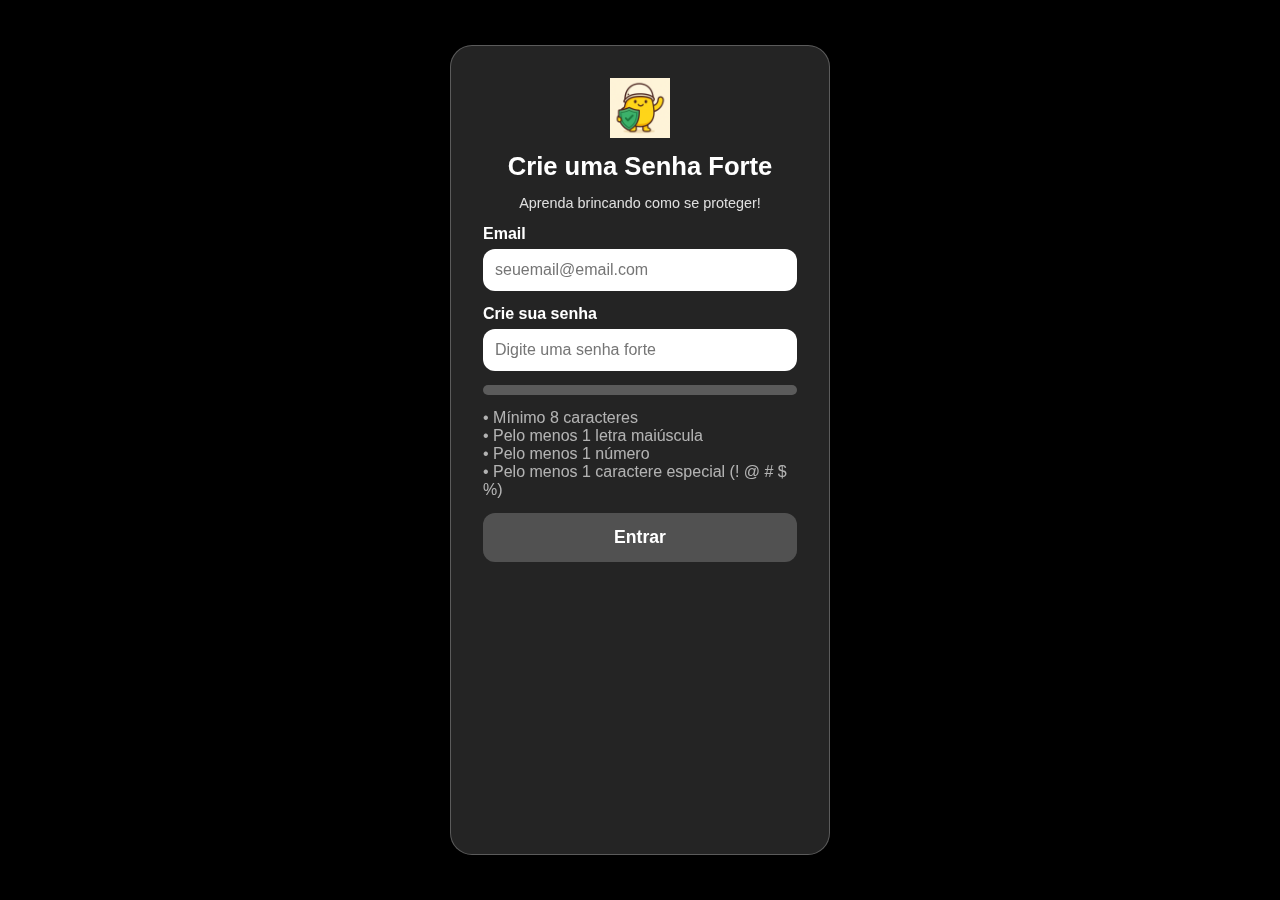
<file: login/index.html>
<!doctype html>
<html lang="pt-BR">
<head>
<meta charset="utf-8">
<meta name="viewport" content="width=device-width, initial-scale=1">
<title>Login Educativo — SafeKids</title>

<link rel="stylesheet" href="styles.css">
<link rel="shortcut icon" href="../assets/icond.jpg" type="image/x-icon">
</head>

<body>

<div class="background"></div>

<main class="login-container">

  <div class="glass-card">

    <img src="../assets/mascote-seguro.png" class="illus" alt="Mascote Seguro">

    <h1>Crie uma Senha Forte</h1>
    <p class="subtitle">Aprenda brincando como se proteger!</p>

    <div class="form-control">
      <label>Email</label>
      <input type="email" placeholder="seuemail@email.com">
    </div>

    <div class="form-control">
      <label>Crie sua senha</label>
      <input type="password" id="senha" placeholder="Digite uma senha forte">
    </div>

    <div id="barra-container">
      <div id="barra"></div>
    </div>

    <ul class="tips">
      <li id="tamanho">• Mínimo 8 caracteres</li>
      <li id="maiuscula">• Pelo menos 1 letra maiúscula</li>
      <li id="numero">• Pelo menos 1 número</li>
      <li id="especial">• Pelo menos 1 caractere especial (! @ # $ %)</li>
    </ul>

    <button id="btnEntrar" disabled>Entrar</button>
    <p id="msg"></p>

  </div>

</main>

<script src="script.js"></script>
</body>
</html>
</file>
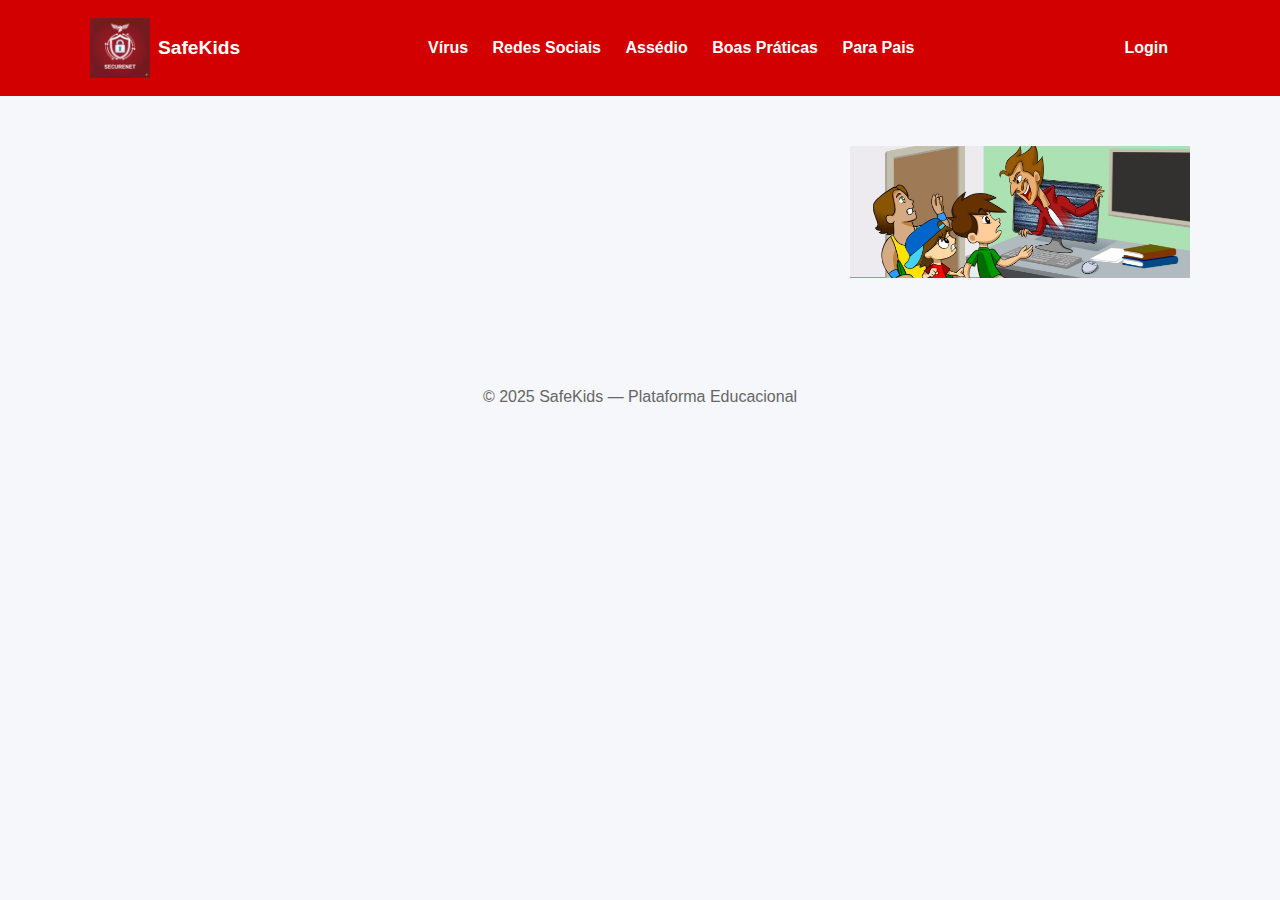
<file: safe-kids/index.html>
<!DOCTYPE html>
<html lang="pt-BR">
<head>
  <meta charset="UTF-8">
  <meta name="viewport" content="width=device-width, initial-scale=1.0">
  <title>SafeKids — Segurança Digital para Crianças</title>
  <link rel="stylesheet" href="css/global.css">
  <script defer src="js/main.js"></script>
  <link rel="shortcut icon" href="./assets/icon.png" type="image/x-icon">
</head>

<body>

<header class="header">
  <div class="container header-content">
    <a href="index.html" class="logo">
      <img class="logo" src="./assets/icond.jpg" alt="Logo SafeKids">
      <span>SafeKids</span>
    </a>

    <nav class="nav">
      <a href="virus.html">Vírus</a>
      <a href="redes.html">Redes Sociais</a>
      <a href="assedio.html">Assédio</a>
      <a href="boas-praticas.html">Boas Práticas</a>
      <a href="pais.html">Para Pais</a>
    </nav>

    <a class="btn-login" href="login/index.html">Login</a>
  </div>
</header>

<section class="hero container">
  <div class="hero-text">
    <h1 class="animate-up">Aprenda Segurança Digital de forma divertida</h1>
    <p class="animate-delay">Conteúdos, atividades e dicas que ajudam crianças e pais a navegar com segurança.</p>

    <div class="hero-actions">
      <a href="virus.html" class="btn primary animate-up">Começar</a>
      <a href="pais.html" class="btn ghost animate-up">Para Pais</a>
    </div>
  </div>

  <div class="hero-img animate-float">
    <img src="./assets/seg-kid.jpeg" alt="Ilustração de criança segura na internet">
  </div>
</section>

<footer class="footer">
  <p>© 2025 SafeKids — Plataforma Educacional</p>
</footer>

</body>
</html>
</file>
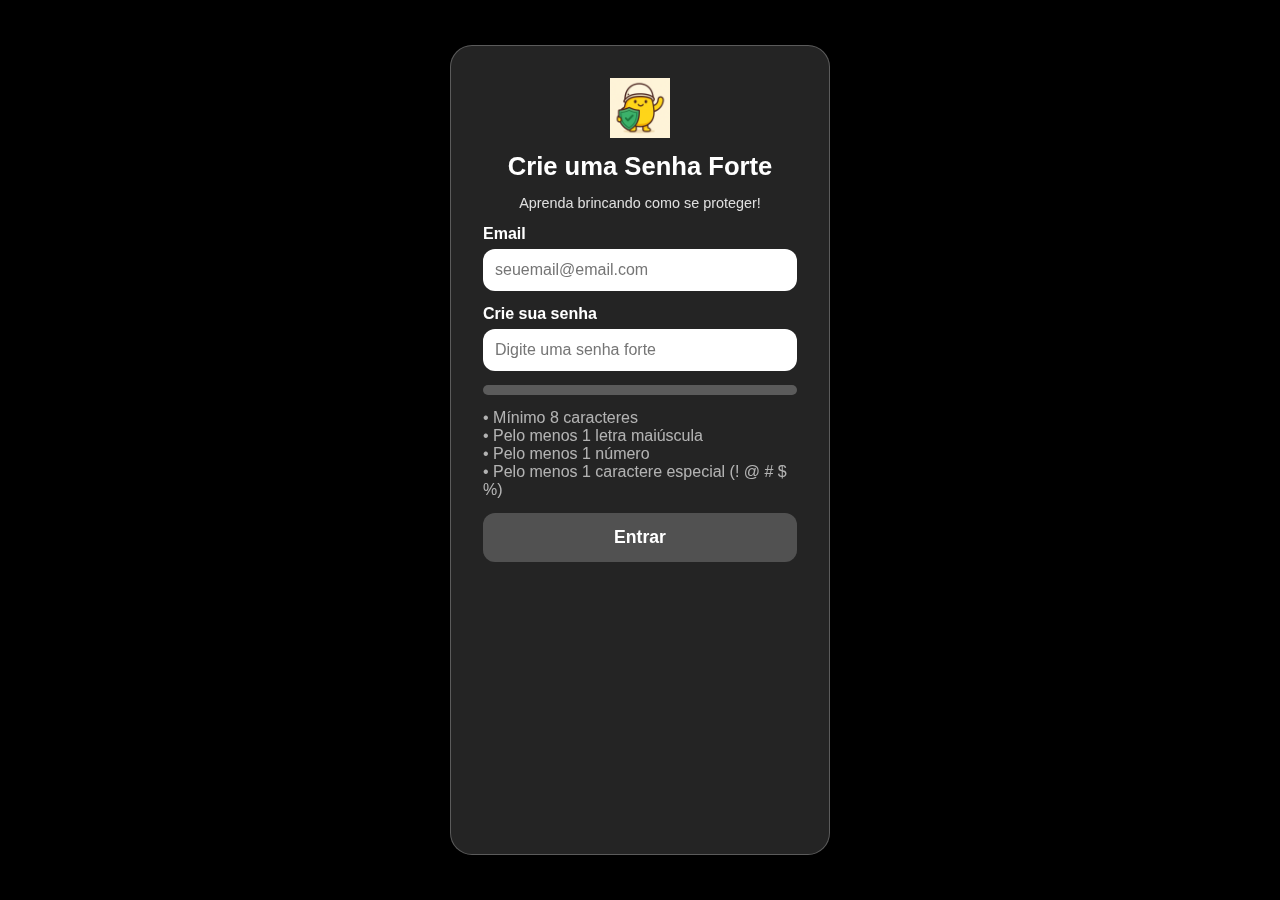
<file: safe-kids/login/index.html>
<!doctype html>
<html lang="pt-BR">
<head>
<meta charset="utf-8">
<meta name="viewport" content="width=device-width, initial-scale=1">
<title>Login Educativo — SafeKids</title>

<link rel="stylesheet" href="styles.css">
<link rel="shortcut icon" href="../assets/icond.jpg" type="image/x-icon">
</head>

<body>

<div class="background"></div>

<main class="login-container">

  <div class="glass-card">

    <img src="../assets/mascote-seguro.png" class="illus" alt="Mascote Seguro">

    <h1>Crie uma Senha Forte</h1>
    <p class="subtitle">Aprenda brincando como se proteger!</p>

    <div class="form-control">
      <label>Email</label>
      <input type="email" placeholder="seuemail@email.com">
    </div>

    <div class="form-control">
      <label>Crie sua senha</label>
      <input type="password" id="senha" placeholder="Digite uma senha forte">
    </div>

    <div id="barra-container">
      <div id="barra"></div>
    </div>

    <ul class="tips">
      <li id="tamanho">• Mínimo 8 caracteres</li>
      <li id="maiuscula">• Pelo menos 1 letra maiúscula</li>
      <li id="numero">• Pelo menos 1 número</li>
      <li id="especial">• Pelo menos 1 caractere especial (! @ # $ %)</li>
    </ul>

    <button id="btnEntrar" disabled>Entrar</button>
    <p id="msg"></p>

  </div>

</main>

<script src="script.js"></script>
</body>
</html>
</file>
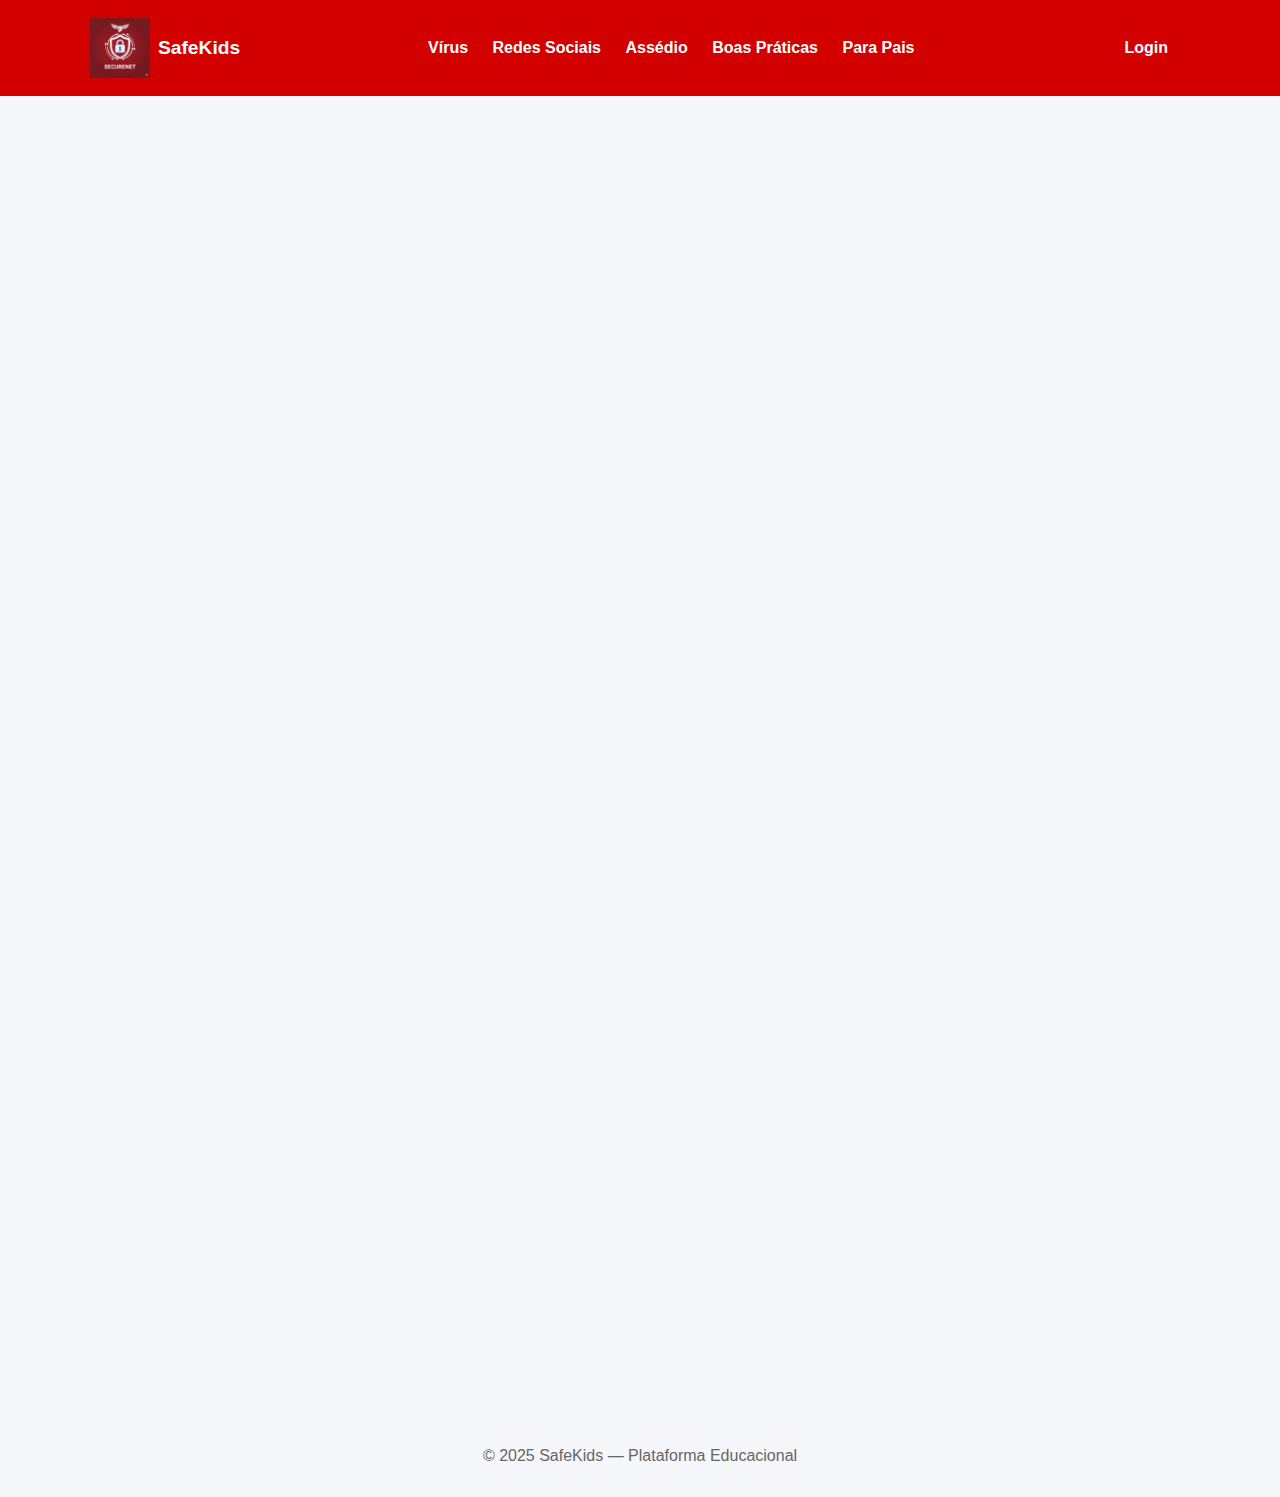
<file: assedio.html>
<!DOCTYPE html>
<html lang="pt-BR">
<head>
  <meta charset="UTF-8" />
  <meta name="viewport" content="width=device-width, initial-scale=1.0" />
  <title>Assédio Online — SafeKids</title>
  <link rel="stylesheet" href="css/global.css" />
  <script defer src="js/main.js"></script>
</head>

<body>

<header class="header">
  <div class="container header-content">

    <a href="index.html" class="logo">
      <img class="logo" src="./assets/icond.jpg" alt="Logo SafeKids">
      <span>SafeKids</span>
    </a>

    <nav class="nav">
      <a href="virus.html">Vírus</a>
      <a href="redes.html">Redes Sociais</a>
      <a class="active" href="assedio.html">Assédio</a>
      <a href="boas-praticas.html">Boas Práticas</a>
      <a href="pais.html">Para Pais</a>
    </nav>

    <a class="btn-login" href="login/index.html">Login</a>
  </div>
</header>

<section class="container page">

  <h1 class="page-title animate-up">Assédio Online</h1>
  <p class="page-subtitle animate-delay">
    Saiba como identificar, evitar e denunciar casos de assédio digital.
  </p>

  <div class="card animate-up">
    <h2>O que é assédio online?</h2>
    <p>
      Assédio online acontece quando alguém usa a internet para ofender,
      ameaçar, manipular ou perseguir outra pessoa.
    </p>
  </div>

  <div class="card animate-up">
    <h2>Sinais de alerta</h2>
    <img class="img-assedio" src="./assets/assedio.png" alt="img-assedio">
    <ul>
      <li>Mensagens ofensivas repetidas.</li>
      <li>Alguém exigindo fotos privadas.</li>
      <li>Ameaças, chantagens ou intimidações.</li>
      <li>Perfis falsos entrando em contato.</li>
    </ul>
  </div>

  <div class="card animate-up">
    <h2>O que fazer?</h2>
    <img class="img-assedio" src="./assets/assedio-2.png" alt="img-assedio">
    <ul>
      <li>Pare de responder imediatamente.</li>
      <li>Bloqueie o agressor.</li>
      <li>Tire prints como prova.</li>
      <li>Conte para um adulto de confiança.</li>
      <li>Denuncie no próprio aplicativo.</li>
    </ul>
  </div>

  <div class="alert animate-delay">
    ⚠ <strong>Nunca marque encontros com desconhecidos</strong> pela internet.
  </div>

  <a href="boas-praticas.html" class="btn primary next-page animate-up">
    Próximo: Boas Práticas
  </a>

</section>

<footer class="footer">
  <p>© 2025 SafeKids — Plataforma Educacional</p>
</footer>

</body>
</html>
</file>
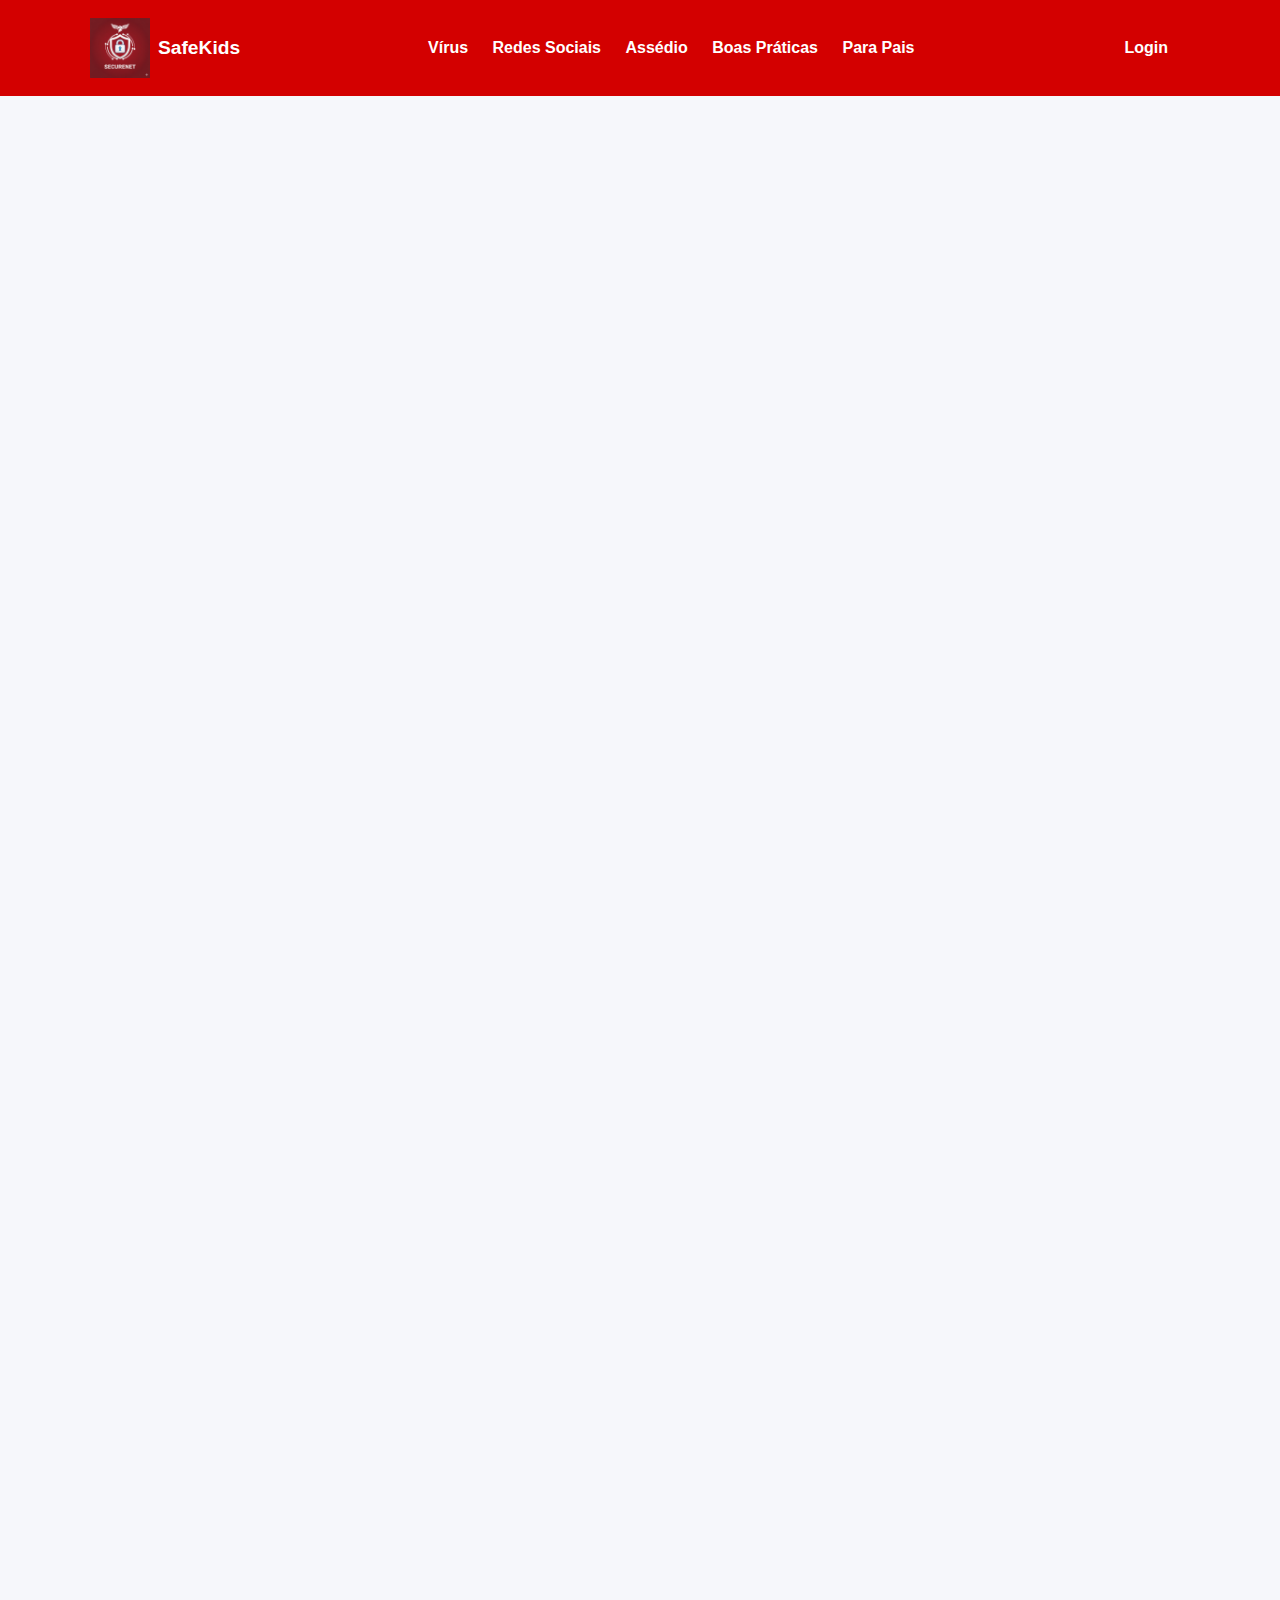
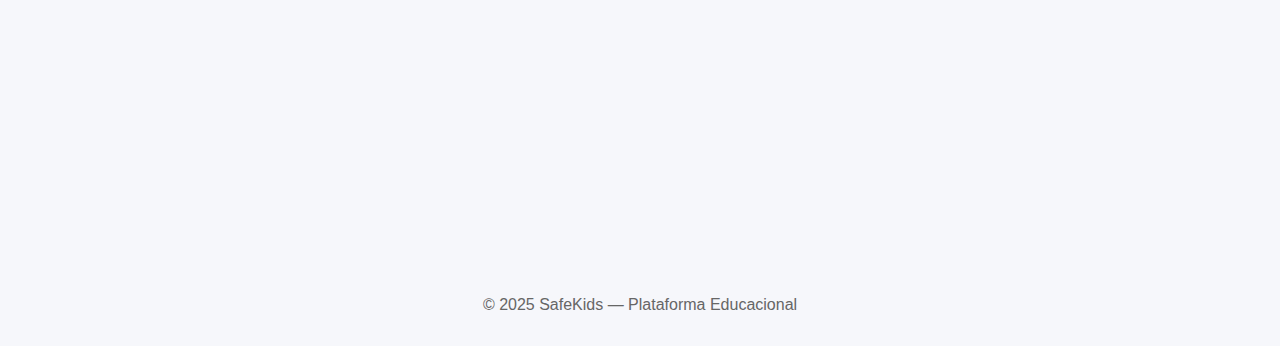
<file: boas-praticas.html>
<!DOCTYPE html>
<html lang="pt-BR">

<head>
  <meta charset="UTF-8" />
  <meta name="viewport" content="width=device-width, initial-scale=1.0" />
  <title>Boas Práticas — SafeKids</title>
  <link rel="stylesheet" href="css/global.css" />
  <script defer src="js/main.js"></script>
</head>

<body>

  <header class="header">
    <div class="container header-content">

      <a href="index.html" class="logo">
        <img class="logo" src="./assets/icond.jpg" alt="Logo SafeKids">
        <span>SafeKids</span>
      </a>

      <nav class="nav">
        <a href="virus.html">Vírus</a>
        <a href="redes.html">Redes Sociais</a>
        <a href="assedio.html">Assédio</a>
        <a class="active" href="boas-praticas.html">Boas Práticas</a>
        <a href="pais.html">Para Pais</a>
      </nav>

      <a class="btn-login" href="login/index.html">Login</a>
    </div>
  </header>

  <section class="container page">

    <h1 class="page-title animate-up">Boas Práticas no Mundo Digital</h1>
    <p class="page-subtitle animate-delay">
      Hábitos simples que deixam a navegação mais segura e saudável.
    </p>

    <div class="card animate-up">
      <h2>Use senhas fortes</h2>
      <img class="img-boas-p" src="./assets/senha.jpg" alt="senha forte">
      <p>
        Crie senhas com letras maiúsculas, minúsculas, números e símbolos.
        Evite aniversários, nomes ou palavras simples.
      </p>
    </div>

    <div class="card animate-up">
      <h2>Tempo de tela equilibrado</h2>
      <img class="img-boas-p" src="./assets/tempo-tela.jpg" alt="imagem tempo de tela">
      <ul>
        <li>Não passe tempo demais jogando ou no celular.</li>
        <li>Faça pausas a cada 40 minutos.</li>
        <li>Evite usar dispositivos antes de dormir.</li>
      </ul>
    </div>

    <div class="card animate-up">
      <h2>Mantenha o respeito</h2>
      <img class="img-boas-p" src="./assets/respeito.jpg" alt="respeito imagem">
      <p>
        Trate as pessoas online da mesma forma que trataria pessoalmente.
        Não espalhe mentiras ou boatos.
      </p>
    </div>

    <div class="card animate-up">
      <h2>Instale apenas apps confiáveis</h2>
      <img class="img-boas-p" src="./assets/apps.jpg" alt="imagem apps">
      <p>
        Baixe aplicativos apenas das lojas oficiais e com a ajuda de um adulto.
      </p>
    </div>

    <div class="alert animate-delay">
      💡 <strong>Dica:</strong> Ative sempre a verificação em duas etapas para garantir mais segurança.
    </div>

    <a href="./login/index.html" class="btn primary next-page animate-up">
      Próximo: Login Teste
    </a>


  </section>

  <footer class="footer">
    <p>© 2025 SafeKids — Plataforma Educacional</p>
  </footer>

</body>

</html>
</file>
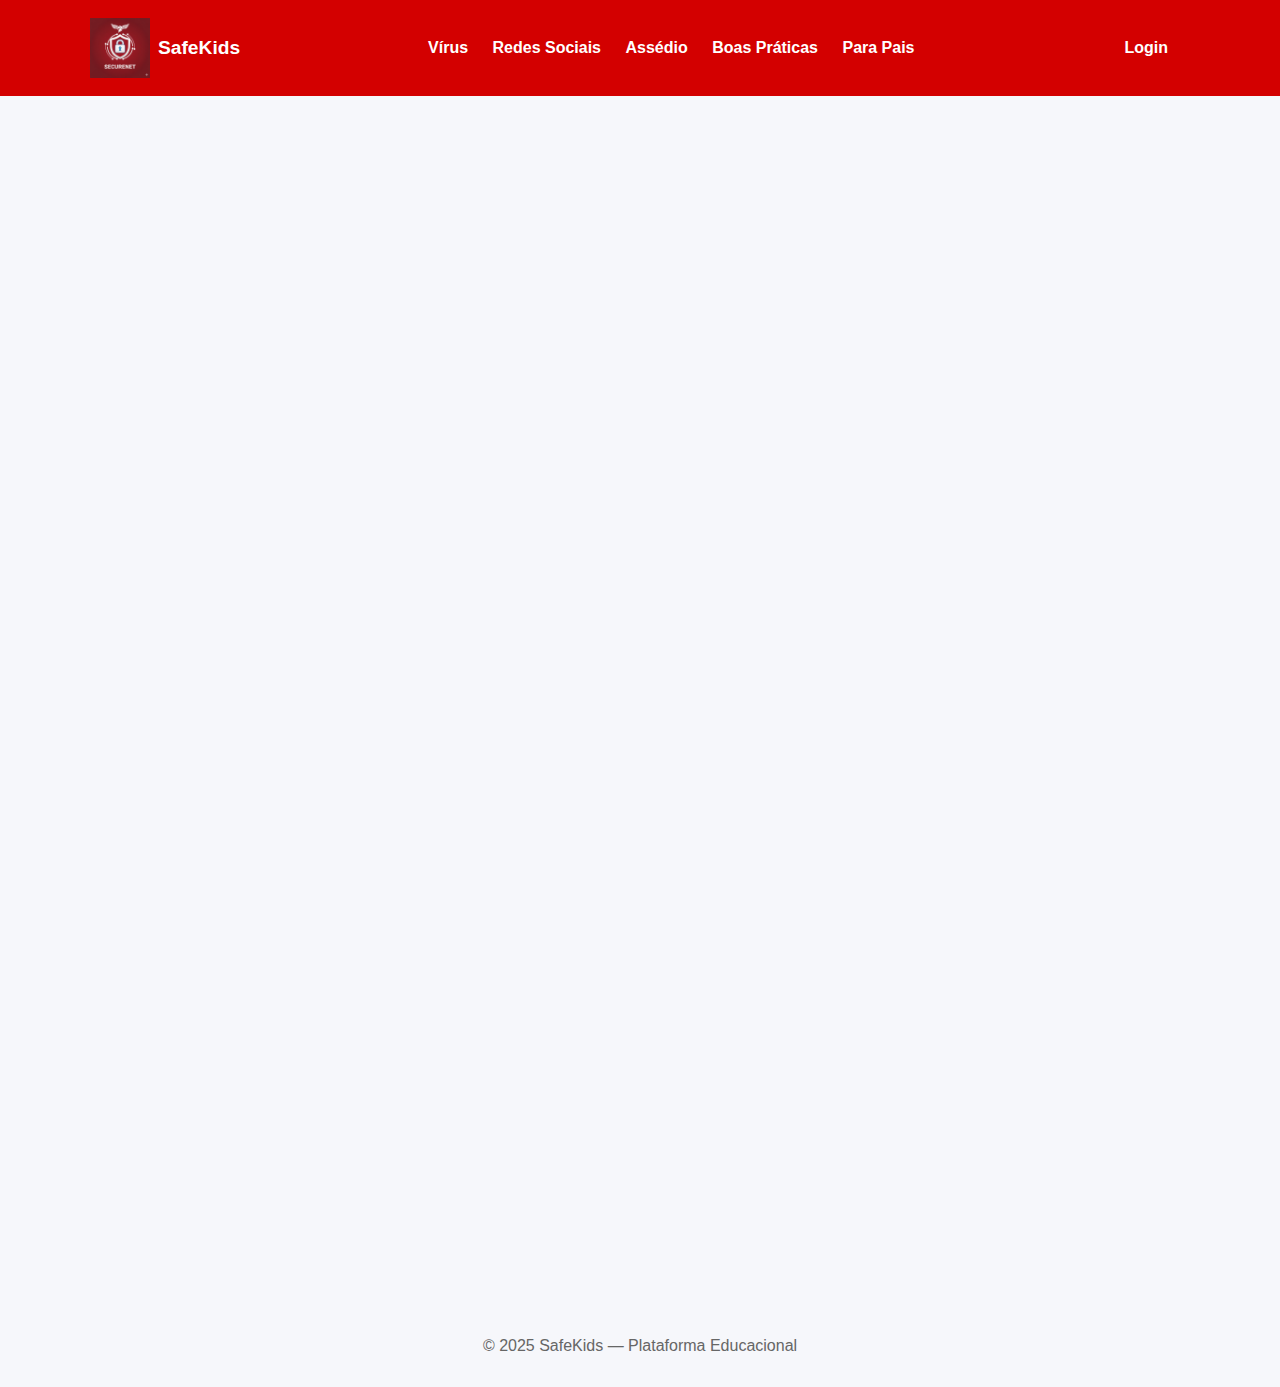
<file: redes.html>
<!DOCTYPE html>
<html lang="pt-BR">

<head>
  <meta charset="UTF-8" />
  <meta name="viewport" content="width=device-width, initial-scale=1.0" />
  <title>Redes Sociais — SafeKids</title>
  <link rel="stylesheet" href="css/global.css" />
  <script defer src="js/main.js"></script>
</head>

<body>

  <header class="header">
    <div class="container header-content">

      <a href="index.html" class="logo">
        <img class="logo" src="./assets/icond.jpg" alt="Logo SafeKids">
        <span>SafeKids</span>
      </a>

      <nav class="nav">
        <a href="virus.html">Vírus</a>
        <a href="redes.html" class="active">Redes Sociais</a>
        <a href="assedio.html">Assédio</a>
        <a href="boas-praticas.html">Boas Práticas</a>
        <a href="pais.html">Para Pais</a>
      </nav>

      <a class="btn-login" href="login/index.html">Login</a>
    </div>
  </header>

  <section class="container page">

    <h1 class="page-title animate-up">Segurança em Redes Sociais</h1>
    <p class="page-subtitle animate-delay">
      Aprenda a usar redes sociais com responsabilidade e privacidade.
    </p>

    <div class="card animate-up">
      <h2>Pense antes de postar</h2>
      <img class="img-redes" src="./assets/pense.png" alt="imagem-emoji-pensando">
      <p>
        Tudo o que você posta na internet pode ficar disponível para sempre.
        Evite compartilhar fotos pessoais, localização e informações privadas.
      </p>
    </div>

    <div class="card animate-up">
      <h2>Não aceite estranhos</h2>
      <img class="img-redes" src="./assets/estranhos.jpeg" alt="criança aceitando estranhos">
      <p>
        Só converse com pessoas que você realmente conhece.
        Desconfie de perfis sem foto ou com nomes estranhos.
      </p>
    </div>

    <div class="card animate-up">
      <h2>Configurações de privacidade</h2>
      <ul>
        <li>Deixe o perfil privado.</li>
        <li>Evite mostrar localização ao vivo.</li>
        <li>Desative comentários quando necessário.</li>
        <li>Use verificação em duas etapas.</li>
      </ul>
    </div>

    <div class="alert animate-delay">
      🚫 <strong>Nunca compartilhe senhas</strong>, nem com amigos próximos.
    </div>

    <a href="assedio.html" class="btn primary next-page animate-up">
      Próximo: Assédio Online
    </a>

  </section>

  <footer class="footer">
    <p>© 2025 SafeKids — Plataforma Educacional</p>
  </footer>

</body>

</html>
</file>
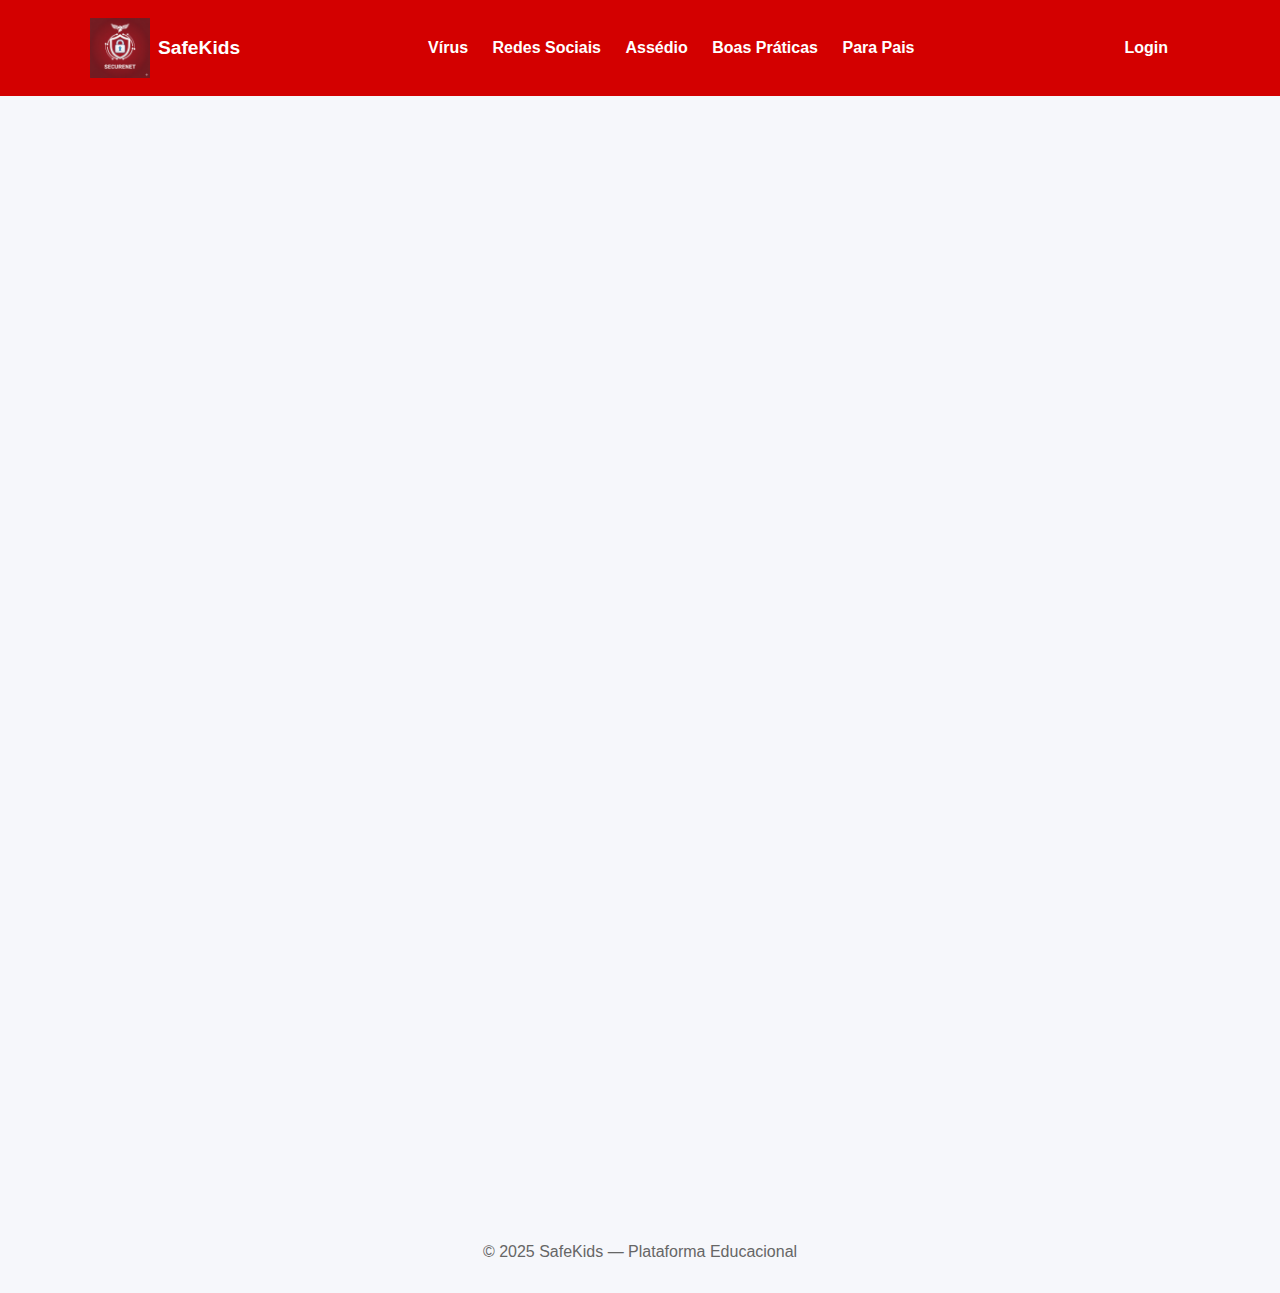
<file: virus.html>
<!DOCTYPE html>
<html lang="pt-BR">

<head>
  <meta charset="UTF-8" />
  <meta name="viewport" content="width=device-width, initial-scale=1.0" />
  <title>Proteção Contra Vírus — SafeKids</title>
  <link rel="stylesheet" href="css/global.css" />
  <script defer src="js/main.js"></script>
</head>

<body>

  <header class="header">
    <div class="container header-content">
      <a href="index.html" class="logo">
        <img class="logo" src="./assets/icond.jpg" alt="Logo SafeKids">
        <span>SafeKids</span>
      </a>

      <nav class="nav">
        <a href="virus.html" class="active">Vírus</a>
        <a href="redes.html">Redes Sociais</a>
        <a href="assedio.html">Assédio</a>
        <a href="boas-praticas.html">Boas Práticas</a>
        <a href="pais.html">Para Pais</a>
      </nav>

      <a class="btn-login" href="login/index.html">Login</a>
    </div>
  </header>

  <section class="container page">

    <h1 class="page-title animate-up">Proteção Contra Vírus</h1>
    <p class="page-subtitle animate-delay">
      Aprenda como evitar programas perigosos e arquivos suspeitos.
    </p>

    <div class="card animate-up">
      <h2>O que são vírus?</h2>
      <p>
        Vírus são programas criados para danificar o computador ou roubar informações.
        Eles podem vir em jogos falsos, aplicativos piratas e links estranhos.
      </p>
      <img class="img-virus" src="./assets/virus-1.png" alt="imagem-virus">
    </div>

    <div class="card animate-up">
      <h2>Como se proteger</h2>
      <img class="img-virus" src="./assets/antivirus.jpg" alt="antivirus-imagem">
      <ul>
        <li>Nunca baixe jogos sem a ajuda de um adulto.</li>
        <li>Evite clicar em links que prometem prêmios.</li>
        <li>Use antivírus atualizado.</li>
        <li>Desconfie de mensagens de desconhecidos.</li>
      </ul>
    </div>

    <div class="alert animate-delay">
      ⚠ Cuidado!
      <strong>Arquivos .exe, .apk e .zip podem esconder vírus.</strong>
    </div>

    <a href="redes.html" class="btn primary next-page animate-up">Próximo: Redes Sociais</a>

  </section>

  <footer class="footer">
    <p>© 2025 SafeKids — Plataforma Educacional</p>
  </footer>

</body>

</html>
</file>
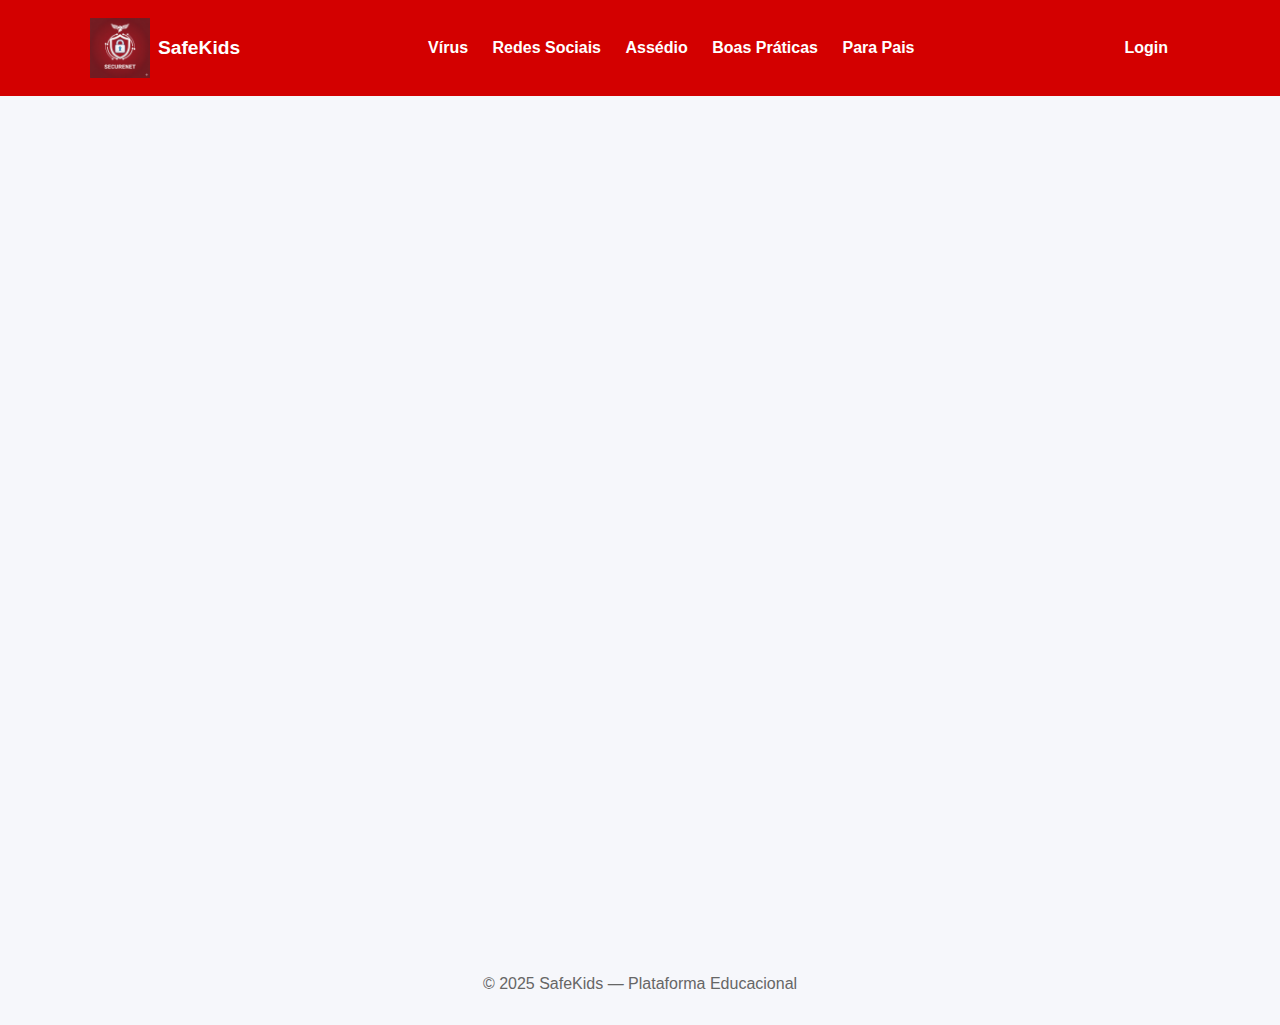
<file: safe-kids/assedio.html>
<!DOCTYPE html>
<html lang="pt-BR">
<head>
  <meta charset="UTF-8" />
  <meta name="viewport" content="width=device-width, initial-scale=1.0" />
  <title>Assédio Online — SafeKids</title>
  <link rel="stylesheet" href="css/global.css" />
  <script defer src="js/main.js"></script>
</head>

<body>

<header class="header">
  <div class="container header-content">

    <a href="index.html" class="logo">
      <img class="logo" src="./assets/icond.jpg" alt="Logo SafeKids">
      <span>SafeKids</span>
    </a>

    <nav class="nav">
      <a href="virus.html">Vírus</a>
      <a href="redes.html">Redes Sociais</a>
      <a class="active" href="assedio.html">Assédio</a>
      <a href="boas-praticas.html">Boas Práticas</a>
      <a href="pais.html">Para Pais</a>
    </nav>

    <a class="btn-login" href="login/index.html">Login</a>
  </div>
</header>

<section class="container page">

  <h1 class="page-title animate-up">Assédio Online</h1>
  <p class="page-subtitle animate-delay">
    Saiba como identificar, evitar e denunciar casos de assédio digital.
  </p>

  <div class="card animate-up">
    <h2>O que é assédio online?</h2>
    <p>
      Assédio online acontece quando alguém usa a internet para ofender,
      ameaçar, manipular ou perseguir outra pessoa.
    </p>
  </div>

  <div class="card animate-up">
    <h2>Sinais de alerta</h2>
    <ul>
      <li>Mensagens ofensivas repetidas.</li>
      <li>Alguém exigindo fotos privadas.</li>
      <li>Ameaças, chantagens ou intimidações.</li>
      <li>Perfis falsos entrando em contato.</li>
    </ul>
  </div>

  <div class="card animate-up">
    <h2>O que fazer?</h2>
    <ul>
      <li>Pare de responder imediatamente.</li>
      <li>Bloqueie o agressor.</li>
      <li>Tire prints como prova.</li>
      <li>Conte para um adulto de confiança.</li>
      <li>Denuncie no próprio aplicativo.</li>
    </ul>
  </div>

  <div class="alert animate-delay">
    ⚠ <strong>Nunca marque encontros com desconhecidos</strong> pela internet.
  </div>

  <a href="boas-praticas.html" class="btn primary next-page animate-up">
    Próximo: Boas Práticas
  </a>

</section>

<footer class="footer">
  <p>© 2025 SafeKids — Plataforma Educacional</p>
</footer>

</body>
</html>
</file>
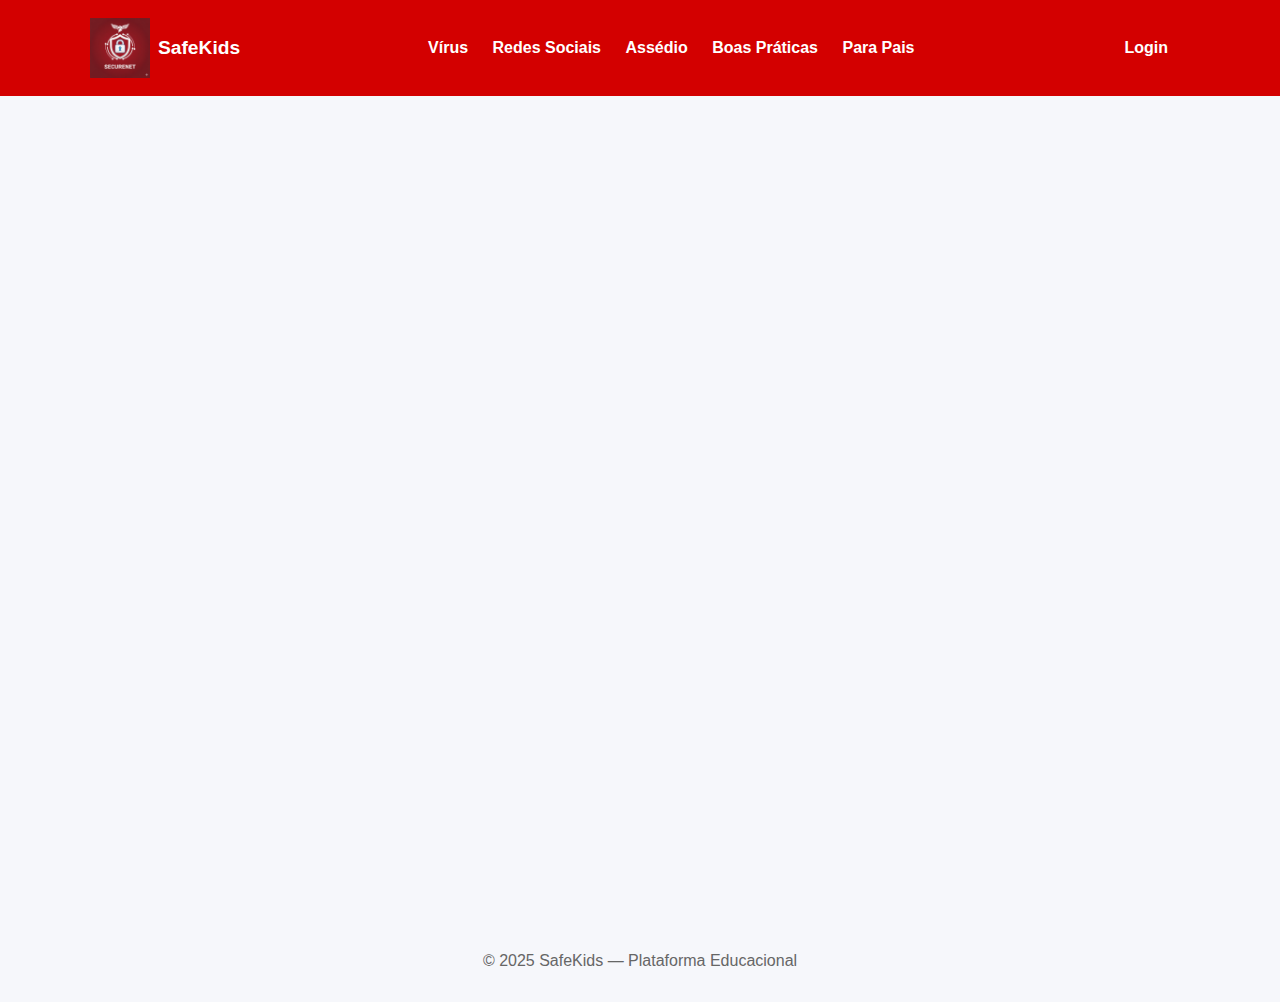
<file: safe-kids/boas-praticas.html>
<!DOCTYPE html>
<html lang="pt-BR">

<head>
  <meta charset="UTF-8" />
  <meta name="viewport" content="width=device-width, initial-scale=1.0" />
  <title>Boas Práticas — SafeKids</title>
  <link rel="stylesheet" href="css/global.css" />
  <script defer src="js/main.js"></script>
</head>

<body>

  <header class="header">
    <div class="container header-content">

      <a href="index.html" class="logo">
        <img class="logo" src="./assets/icond.jpg" alt="Logo SafeKids">
        <span>SafeKids</span>
      </a>

      <nav class="nav">
        <a href="virus.html">Vírus</a>
        <a href="redes.html">Redes Sociais</a>
        <a href="assedio.html">Assédio</a>
        <a class="active" href="boas-praticas.html">Boas Práticas</a>
        <a href="pais.html">Para Pais</a>
      </nav>

      <a class="btn-login" href="login/index.html">Login</a>
    </div>
  </header>

  <section class="container page">

    <h1 class="page-title animate-up">Boas Práticas no Mundo Digital</h1>
    <p class="page-subtitle animate-delay">
      Hábitos simples que deixam a navegação mais segura e saudável.
    </p>

    <div class="card animate-up">
      <h2>Use senhas fortes</h2>
      <p>
        Crie senhas com letras maiúsculas, minúsculas, números e símbolos.
        Evite aniversários, nomes ou palavras simples.
      </p>
    </div>

    <div class="card animate-up">
      <h2>Tempo de tela equilibrado</h2>
      <ul>
        <li>Não passe tempo demais jogando ou no celular.</li>
        <li>Faça pausas a cada 40 minutos.</li>
        <li>Evite usar dispositivos antes de dormir.</li>
      </ul>
    </div>

    <div class="card animate-up">
      <h2>Mantenha o respeito</h2>
      <p>
        Trate as pessoas online da mesma forma que trataria pessoalmente.
        Não espalhe mentiras ou boatos.
      </p>
    </div>

    <div class="card animate-up">
      <h2>Instale apenas apps confiáveis</h2>
      <p>
        Baixe aplicativos apenas das lojas oficiais e com a ajuda de um adulto.
      </p>
    </div>

    <div class="alert animate-delay">
      💡 <strong>Dica:</strong> Ative sempre a verificação em duas etapas para garantir mais segurança.
    </div>

    <a href="pais.html" class="btn primary next-page animate-up">
      Próximo: Responsáveis
    </a>

  </section>

  <footer class="footer">
    <p>© 2025 SafeKids — Plataforma Educacional</p>
  </footer>

</body>

</html>
</file>
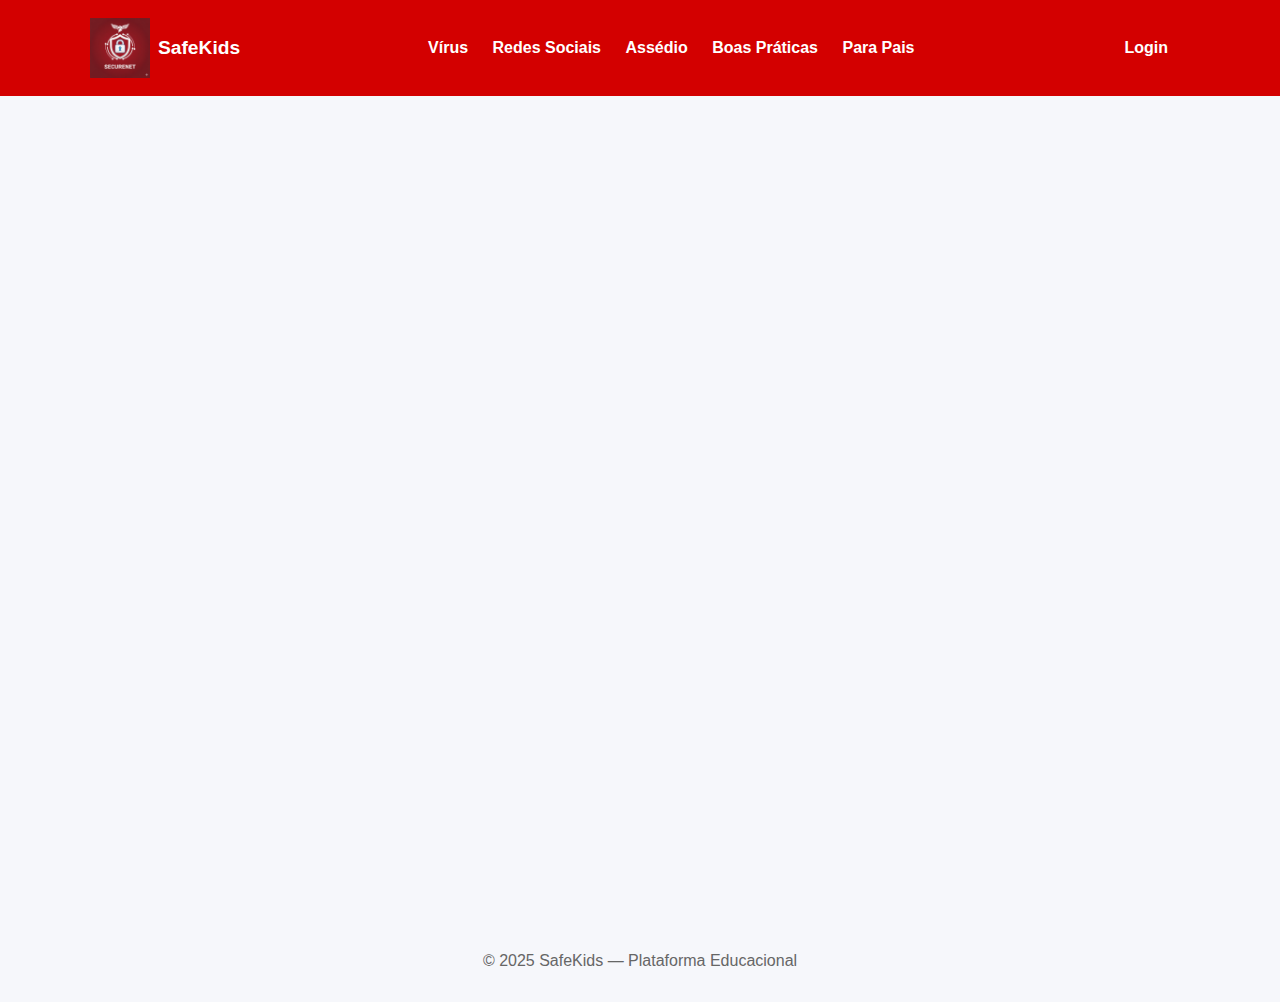
<file: safe-kids/pais.html>
<!DOCTYPE html>
<html lang="pt-BR">

<head>
    <meta charset="UTF-8" />
    <meta name="viewport" content="width=device-width, initial-scale=1.0" />
    <title>Boas Práticas — SafeKids</title>
    <link rel="stylesheet" href="css/global.css" />
    <script defer src="js/main.js"></script>
</head>

<body>

    <header class="header">
        <div class="container header-content">

            <a href="index.html" class="logo">
                <img class="logo" src="./assets/icond.jpg" alt="Logo SafeKids">
                <span>SafeKids</span>
            </a>

            <nav class="nav">
                <a href="virus.html">Vírus</a>
                <a href="redes.html">Redes Sociais</a>
                <a href="assedio.html">Assédio</a>
                <a class="active" href="boas-praticas.html">Boas Práticas</a>
                <a href="pais.html">Para Pais</a>
            </nav>

            <a class="btn-login" href="login/index.html">Login</a>
        </div>
    </header>

    <section class="container page">

        <h1 class="page-title animate-up">Boas Práticas no Mundo Digital</h1>
        <p class="page-subtitle animate-delay">
            Hábitos simples que deixam a navegação mais segura e saudável.
        </p>

        <div class="card animate-up">
            <h2>Use senhas fortes</h2>
            <p>
                Crie senhas com letras maiúsculas, minúsculas, números e símbolos.
                Evite aniversários, nomes ou palavras simples.
            </p>
        </div>

        <div class="card animate-up">
            <h2>Tempo de tela equilibrado</h2>
            <ul>
                <li>Não passe tempo demais jogando ou no celular.</li>
                <li>Faça pausas a cada 40 minutos.</li>
                <li>Evite usar dispositivos antes de dormir.</li>
            </ul>
        </div>

        <div class="card animate-up">
            <h2>Mantenha o respeito</h2>
            <p>
                Trate as pessoas online da mesma forma que trataria pessoalmente.
                Não espalhe mentiras ou boatos.
            </p>
        </div>

        <div class="card animate-up">
            <h2>Instale apenas apps confiáveis</h2>
            <p>
                Baixe aplicativos apenas das lojas oficiais e com a ajuda de um adulto.
            </p>
        </div>

        <div class="alert animate-delay">
            💡 <strong>Dica:</strong> Ative sempre a verificação em duas etapas para garantir mais segurança.
        </div>

        <a href="./login/index.html" class="btn primary next-page animate-up">
            Próximo: Login Teste
        </a>

    </section>

    <footer class="footer">
        <p>© 2025 SafeKids — Plataforma Educacional</p>
    </footer>

</body>

</html>
</file>
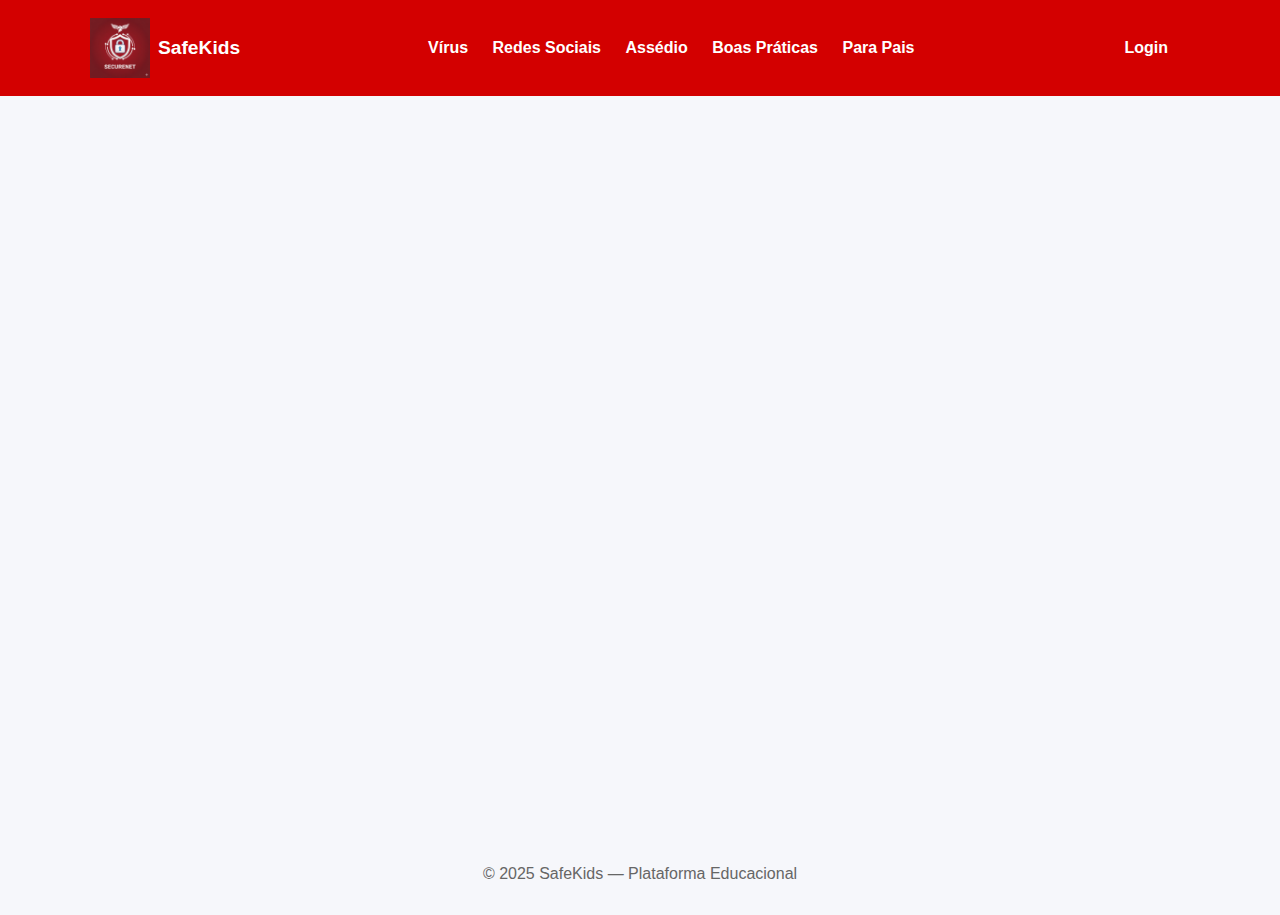
<file: safe-kids/redes.html>
<!DOCTYPE html>
<html lang="pt-BR">

<head>
  <meta charset="UTF-8" />
  <meta name="viewport" content="width=device-width, initial-scale=1.0" />
  <title>Redes Sociais — SafeKids</title>
  <link rel="stylesheet" href="css/global.css" />
  <script defer src="js/main.js"></script>
</head>

<body>

  <header class="header">
    <div class="container header-content">

      <a href="index.html" class="logo">
        <img class="logo" src="./assets/icond.jpg" alt="Logo SafeKids">
        <span>SafeKids</span>
      </a>

      <nav class="nav">
        <a href="virus.html">Vírus</a>
        <a href="redes.html" class="active">Redes Sociais</a>
        <a href="assedio.html">Assédio</a>
        <a href="boas-praticas.html">Boas Práticas</a>
        <a href="pais.html">Para Pais</a>
      </nav>

      <a class="btn-login" href="login/index.html">Login</a>
    </div>
  </header>

  <section class="container page">

    <h1 class="page-title animate-up">Segurança em Redes Sociais</h1>
    <p class="page-subtitle animate-delay">
      Aprenda a usar redes sociais com responsabilidade e privacidade.
    </p>

    <div class="card animate-up">
      <h2>Pense antes de postar</h2>
      <p>
        Tudo o que você posta na internet pode ficar disponível para sempre.
        Evite compartilhar fotos pessoais, localização e informações privadas.
      </p>
    </div>

    <div class="card animate-up">
      <h2>Não aceite estranhos</h2>
      <p>
        Só converse com pessoas que você realmente conhece.
        Desconfie de perfis sem foto ou com nomes estranhos.
      </p>
    </div>

    <div class="card animate-up">
      <h2>Configurações de privacidade</h2>
      <ul>
        <li>Deixe o perfil privado.</li>
        <li>Evite mostrar localização ao vivo.</li>
        <li>Desative comentários quando necessário.</li>
        <li>Use verificação em duas etapas.</li>
      </ul>
    </div>

    <div class="alert animate-delay">
      🚫 <strong>Nunca compartilhe senhas</strong>, nem com amigos próximos.
    </div>

    <a href="assedio.html" class="btn primary next-page animate-up">
      Próximo: Assédio Online
    </a>

  </section>

  <footer class="footer">
    <p>© 2025 SafeKids — Plataforma Educacional</p>
  </footer>

</body>

</html>
</file>
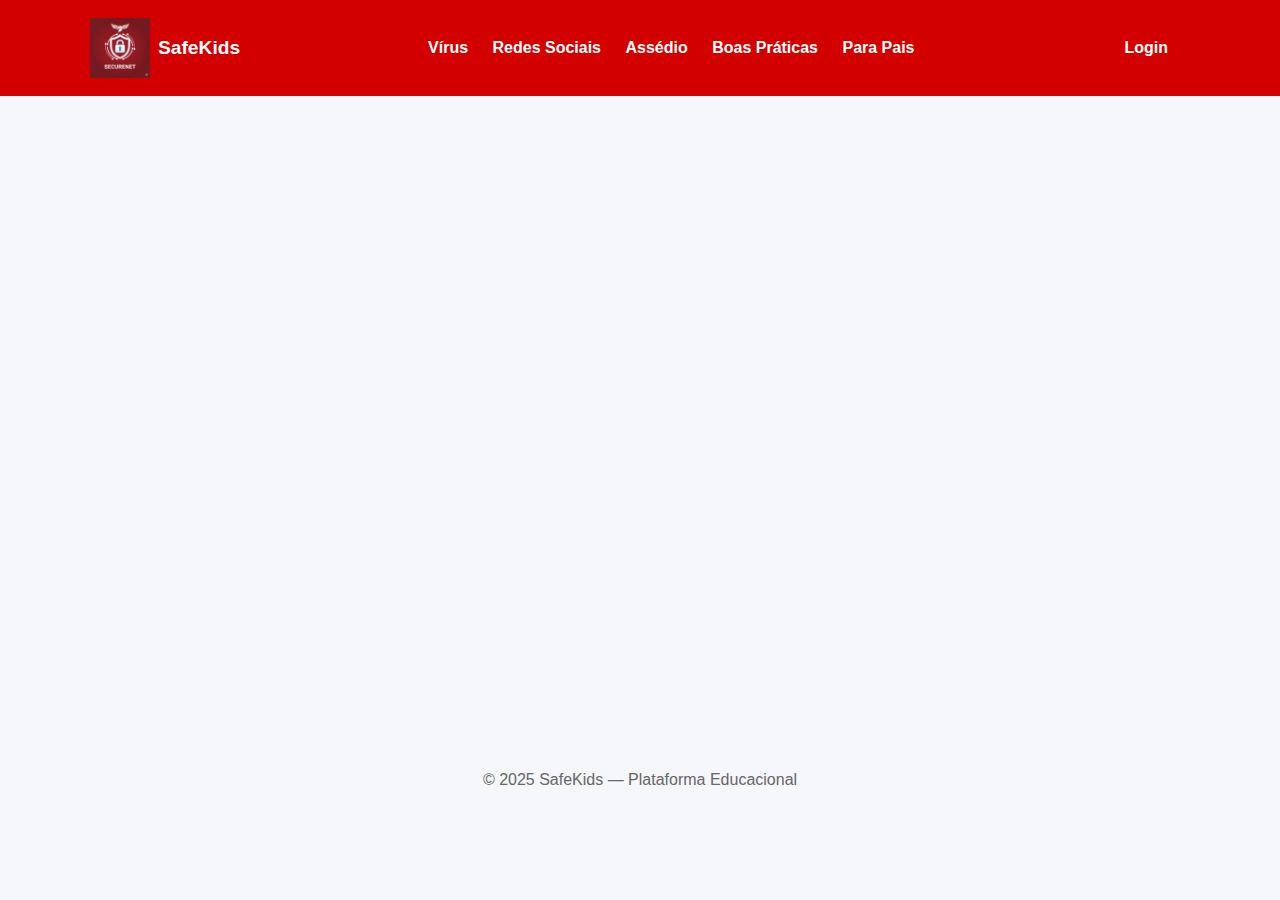
<file: safe-kids/virus.html>
<!DOCTYPE html>
<html lang="pt-BR">

<head>
  <meta charset="UTF-8" />
  <meta name="viewport" content="width=device-width, initial-scale=1.0" />
  <title>Proteção Contra Vírus — SafeKids</title>
  <link rel="stylesheet" href="css/global.css" />
  <script defer src="js/main.js"></script>
</head>

<body>

  <header class="header">
    <div class="container header-content">
      <a href="index.html" class="logo">
        <img class="logo" src="./assets/icond.jpg" alt="Logo SafeKids">
        <span>SafeKids</span>
      </a>

      <nav class="nav">
        <a href="virus.html" class="active">Vírus</a>
        <a href="redes.html">Redes Sociais</a>
        <a href="assedio.html">Assédio</a>
        <a href="boas-praticas.html">Boas Práticas</a>
        <a href="pais.html">Para Pais</a>
      </nav>

      <a class="btn-login" href="login/index.html">Login</a>
    </div>
  </header>

  <section class="container page">

    <h1 class="page-title animate-up">Proteção Contra Vírus</h1>
    <p class="page-subtitle animate-delay">
      Aprenda como evitar programas perigosos e arquivos suspeitos.
    </p>

    <div class="card animate-up">
      <h2>O que são vírus?</h2>
      <p>
        Vírus são programas criados para danificar o computador ou roubar informações.
        Eles podem vir em jogos falsos, aplicativos piratas e links estranhos.
      </p>
    </div>

    <div class="card animate-up">
      <h2>Como se proteger</h2>
      <ul>
        <li>Nunca baixe jogos sem a ajuda de um adulto.</li>
        <li>Evite clicar em links que prometem prêmios.</li>
        <li>Use antivírus atualizado.</li>
        <li>Desconfie de mensagens de desconhecidos.</li>
      </ul>
    </div>

    <div class="alert animate-delay">
      ⚠ Cuidado!
      <strong>Arquivos .exe, .apk e .zip podem esconder vírus.</strong>
    </div>

    <a href="redes.html" class="btn primary next-page animate-up">Próximo: Redes Sociais</a>

  </section>

  <footer class="footer">
    <p>© 2025 SafeKids — Plataforma Educacional</p>
  </footer>

</body>

</html>
</file>
<file: login/styles.css>
/* ---------- GLOBAL RESET ---------- */
*{
  margin:0;
  padding:0;
  box-sizing:border-box;
  font-family:Arial, sans-serif;
}

/* ---------- BACKGROUND ---------- */
body{
  height:100vh;
  overflow:hidden;
  display:flex;
  justify-content:center;
  align-items:center;
  background:#000; /* FUNDO PRETO */
}

.background{
  position:absolute;
  inset:0;
  background:#000; /* funco fixo preto */
  z-index:-1;
}

/* ---------- LOGIN CONTAINER ---------- */
.login-container {
  width:100%;
  height:100%;
  display:flex;
  justify-content:center;
  align-items:center;
  padding:20px;
}

/* ---------- GLASS CARD (PC + DESKTOP) ---------- */
.glass-card{
  width:100%;
  max-width:380px;
  height:90vh;                 /* <<< ALTURA CONTROLADA NO PC */
  padding:32px;
  border-radius:22px;
  backdrop-filter:blur(18px);
  background:rgba(255,255,255,0.14);
  border:1px solid rgba(255,255,255,0.25);
  text-align:center;
  animation:fadeUp .8s ease forwards;

  display:flex;               /* permite centralização interna */
  flex-direction:column;
  justify-content:flex-start;
  gap:14px;
}

@keyframes fadeUp{
  from{transform:translateY(40px); opacity:0;}
  to{transform:translateY(0); opacity:1;}
}

/* ---------- MASCOTE ---------- */
.illus{
  width:60px;
  margin:0 auto;
  animation:float 3s ease-in-out infinite;
  height: 60px;
}

@keyframes float{
  0%{ transform:translateY(0); }
  50%{ transform:translateY(-12px); }
  100%{ transform:translateY(0); }
}

/* ---------- TEXTOS ---------- */
h1{
  font-size:1.6rem;
  color:#fff;
}

.subtitle{
  color:white;
  opacity:.85;
  font-size:0.9rem;
}

/* ---------- INPUTS ---------- */
.form-control{
  text-align:left;
  color:white;
  font-weight:bold;
}

input{
  width:100%;
  padding:12px;
  border-radius:12px;
  margin-top:6px;
  border:none;
  outline:none;
  font-size:1rem;
}

/* ---------- BARRA DE FORÇA ---------- */
#barra-container{
  width:100%;
  height:10px;
  background:rgba(255,255,255,0.25);
  border-radius:10px;
}

#barra{
  height:100%;
  width:0%;
  border-radius:10px;
  transition:.3s;
}

/* ---------- LISTA DE DICAS ---------- */
.tips{
  list-style:none;
  color:white;
  text-align:left;
}

.tips li{
  opacity:.65;
  transition:.3s;
}

.tips li.ok{
  opacity:1;
  color:#00ff8c;
  font-weight:bold;
}

/* ---------- BOTÃO ---------- */
#btnEntrar{
  width:100%;
  padding:14px;
  border:none;
  border-radius:12px;
  background:#ffffff35;
  color:white;
  font-size:1.1rem;
  font-weight:bold;
  cursor:not-allowed;
  transition:.3s;
}

#btnEntrar.enabled{
  cursor:pointer;
  background:#00c853;
}

#msg{
  margin-top:8px;
  font-weight:bold;
  color:white;
}

/* ---------- MOBILE FULLSCREEN ---------- */
@media (max-width: 500px){
  .glass-card{
    height:100%;
    max-width:none;
    border-radius:0;
    padding:28px;
    backdrop-filter:blur(12px);
    justify-content:flex-start;
  }

  .illus{
    width:100px;
  }

  h1{
    font-size:1.4rem;
  }
}
</file>
<file: safe-kids/css/global.css>
/* ========= VARIÁVEIS ========= */
:root{
  --accent:#d30000;
  --bg:#f6f7fb;
  --card:#fff;
  --text:#333;
  --muted:#666;
  --radius:14px;
}

/* ========= RESET ========= */
*{
  margin:0;
  padding:0;
  box-sizing:border-box;
  font-family:Arial, sans-serif;
}

body{
  background:var(--bg);
  color:var(--text);
}

.container{
  width:90%;
  max-width:1100px;
  margin:auto;
}

/* ========= HEADER ========= */
.header{
  background:var(--accent);
  padding:18px 0;
  color:white;
  position:sticky;
  top:0;
  z-index:1000;
}

.header-content{
  display:flex;
  justify-content:space-between;
  align-items:center;
}

.logo{
  display:flex;
  align-items:center;
  gap:8px;
  color:white;
  text-decoration:none;
  font-weight:bold;
  font-size:1.2rem;
  height:60px;
}

/* ========= NAV ========= */
.nav a{
  margin:0 10px;
  color:white;
  text-decoration:none;
  font-weight:bold;
  transition:opacity .2s;
}

.nav a:hover{
  opacity:.7;
}

/* ========= BUTTONS ========= */
.btn, .btn-login{
  padding:12px 22px;
  border-radius:var(--radius);
  text-decoration:none;
  font-weight:bold;
  display:inline-block;
  color:#fff;
}

.primary{
  background:var(--accent);
}

.ghost{
  border:2px solid var(--accent);
  color:var(--accent);
}

/* ========= HERO ========= */
.hero{
  display:flex;
  justify-content:space-between;
  align-items:center;
  margin-top:40px;
  gap:30px;
}

.hero-text{
  width:50%;
}

.hero-img img{
  width:340px;
}

/* ========= ANIMAÇÕES ========= */
.animate-up{
  animation:slideUp .7s ease forwards;
  opacity:0;
}

.animate-delay{
  animation:fadeIn 1s .3s ease forwards;
  opacity:0;
}

.animate-float{
  animation:float 3s infinite ease-in-out;
}

@keyframes slideUp{
  from{ transform:translateY(40px); opacity:0; }
  to{ transform:translateY(0); opacity:1; }
}

@keyframes fadeIn{
  from{ opacity:0; }
  to{ opacity:1; }
}

@keyframes float{
  0%{ transform:translateY(0); }
  50%{ transform:translateY(-12px); }
  100%{ transform:translateY(0); }
}

/* ========= FOOTER ========= */
.footer{
  text-align:center;
  color:var(--muted);
  padding:2rem 0;
  margin-top:4rem;
}

/* ========= PÁGINAS INTERNAS ========= */
.page{
  margin-top:40px;
}

.page-title{
  font-size:2rem;
  margin-bottom:10px;
}

.page-subtitle{
  color:var(--muted);
  margin-bottom:25px;
}

.card{
  background:var(--card);
  padding:20px;
  border-radius:var(--radius);
  box-shadow:0 8px 22px rgba(0,0,0,0.06);
  margin-bottom:18px;
}

.card h2{
  margin-bottom:8px;
}

.card ul{
  padding-left:18px;
  line-height:1.6;
}

.alert{
  padding:15px;
  background:#fff6f6;
  border-left:5px solid var(--accent);
  border-radius:var(--radius);
  margin:20px 0;
}

.next-page{
  display:inline-block;
  margin-top:10px;
  padding:12px 26px;
}

/* ========= RESPONSIVIDADE ========= */
@media (max-width:900px){
  .hero{
    flex-direction:column-reverse;
    text-align:center;
  }

  .hero-text{
    width:100%;
  }

  .hero-img img{
    width:260px;
  }

  .nav{
    display:none;
  }
}

@media (max-width:480px){
  .logo{
    font-size:1rem;
  }

  .card{
    padding:16px;
  }

  .page-title{
    font-size:1.5rem;
  }
}
</file>
<file: safe-kids/login/styles.css>
/* ---------- GLOBAL RESET ---------- */
*{
  margin:0;
  padding:0;
  box-sizing:border-box;
  font-family:Arial, sans-serif;
}

/* ---------- BACKGROUND ---------- */
body{
  height:100vh;
  overflow:hidden;
  display:flex;
  justify-content:center;
  align-items:center;
  background:#000; /* FUNDO PRETO */
}

.background{
  position:absolute;
  inset:0;
  background:#000; /* funco fixo preto */
  z-index:-1;
}

/* ---------- LOGIN CONTAINER ---------- */
.login-container {
  width:100%;
  height:100%;
  display:flex;
  justify-content:center;
  align-items:center;
  padding:20px;
}

/* ---------- GLASS CARD (PC + DESKTOP) ---------- */
.glass-card{
  width:100%;
  max-width:380px;
  height:90vh;                 /* <<< ALTURA CONTROLADA NO PC */
  padding:32px;
  border-radius:22px;
  backdrop-filter:blur(18px);
  background:rgba(255,255,255,0.14);
  border:1px solid rgba(255,255,255,0.25);
  text-align:center;
  animation:fadeUp .8s ease forwards;

  display:flex;               /* permite centralização interna */
  flex-direction:column;
  justify-content:flex-start;
  gap:14px;
}

@keyframes fadeUp{
  from{transform:translateY(40px); opacity:0;}
  to{transform:translateY(0); opacity:1;}
}

/* ---------- MASCOTE ---------- */
.illus{
  width:60px;
  margin:0 auto;
  animation:float 3s ease-in-out infinite;
  height: 60px;
}

@keyframes float{
  0%{ transform:translateY(0); }
  50%{ transform:translateY(-12px); }
  100%{ transform:translateY(0); }
}

/* ---------- TEXTOS ---------- */
h1{
  font-size:1.6rem;
  color:#fff;
}

.subtitle{
  color:white;
  opacity:.85;
  font-size:0.9rem;
}

/* ---------- INPUTS ---------- */
.form-control{
  text-align:left;
  color:white;
  font-weight:bold;
}

input{
  width:100%;
  padding:12px;
  border-radius:12px;
  margin-top:6px;
  border:none;
  outline:none;
  font-size:1rem;
}

/* ---------- BARRA DE FORÇA ---------- */
#barra-container{
  width:100%;
  height:10px;
  background:rgba(255,255,255,0.25);
  border-radius:10px;
}

#barra{
  height:100%;
  width:0%;
  border-radius:10px;
  transition:.3s;
}

/* ---------- LISTA DE DICAS ---------- */
.tips{
  list-style:none;
  color:white;
  text-align:left;
}

.tips li{
  opacity:.65;
  transition:.3s;
}

.tips li.ok{
  opacity:1;
  color:#00ff8c;
  font-weight:bold;
}

/* ---------- BOTÃO ---------- */
#btnEntrar{
  width:100%;
  padding:14px;
  border:none;
  border-radius:12px;
  background:#ffffff35;
  color:white;
  font-size:1.1rem;
  font-weight:bold;
  cursor:not-allowed;
  transition:.3s;
}

#btnEntrar.enabled{
  cursor:pointer;
  background:#00c853;
}

#msg{
  margin-top:8px;
  font-weight:bold;
  color:white;
}

/* ---------- MOBILE FULLSCREEN ---------- */
@media (max-width: 500px){
  .glass-card{
    height:100%;
    max-width:none;
    border-radius:0;
    padding:28px;
    backdrop-filter:blur(12px);
    justify-content:flex-start;
  }

  .illus{
    width:100px;
  }

  h1{
    font-size:1.4rem;
  }
}
</file>
<file: css/global.css>
/* ========= VARIÁVEIS ========= */
:root{
  --accent:#d30000;
  --bg:#f6f7fb;
  --card:#fff;
  --text:#333;
  --muted:#666;
  --radius:14px;
}

/* ========= RESET ========= */
*{
  margin:0;
  padding:0;
  box-sizing:border-box;
  font-family:Arial, sans-serif;
}

body{
  background:var(--bg);
  color:var(--text);
}

.container{
  width:90%;
  max-width:1100px;
  margin:auto;
}

/* ========= HEADER ========= */
.header{
  background:var(--accent);
  padding:18px 0;
  color:white;
  position:sticky;
  top:0;
  z-index:1000;
}

.header-content{
  display:flex;
  justify-content:space-between;
  align-items:center;
}

.logo{
  display:flex;
  align-items:center;
  gap:8px;
  color:white;
  text-decoration:none;
  font-weight:bold;
  font-size:1.2rem;
  height:60px;
}

/* video */
.video{
  height: 30vh;
  width: 100%;
}
/* ========= NAV ========= */
.nav a{
  margin:0 10px;
  color:white;
  text-decoration:none;
  font-weight:bold;
  transition:opacity .2s;
}

.nav a:hover{
  opacity:.7;
}

/* ========= BUTTONS ========= */
.btn, .btn-login{
  padding:12px 22px;
  border-radius:var(--radius);
  text-decoration:none;
  font-weight:bold;
  display:inline-block;
  color:#fff;
}

.primary{
  background:var(--accent);
}

.ghost{
  border:2px solid var(--accent);
  color:var(--accent);
}

/* ========= HERO ========= */
.hero{
  display:flex;
  justify-content:space-between;
  align-items:center;
  margin-top:40px;
  gap:30px;
}

.hero-text{
  width:50%;
}

.hero-img img{
  width:340px;
}

/* ========= ANIMAÇÕES ========= */
.animate-up{
  animation:slideUp .7s ease forwards;
  opacity:0;
}

.animate-delay{
  animation:fadeIn 1s .3s ease forwards;
  opacity:0;
}

.animate-float{
  animation:float 3s infinite ease-in-out;
}

@keyframes slideUp{
  from{ transform:translateY(40px); opacity:0; }
  to{ transform:translateY(0); opacity:1; }
}

@keyframes fadeIn{
  from{ opacity:0; }
  to{ opacity:1; }
}

@keyframes float{
  0%{ transform:translateY(0); }
  50%{ transform:translateY(-12px); }
  100%{ transform:translateY(0); }
}

/* ========= FOOTER ========= */
.footer{
  text-align:center;
  color:var(--muted);
  padding:2rem 0;
  margin-top:4rem;
}

/* ========= PÁGINAS INTERNAS ========= */
.page{
  margin-top:40px;
}

.page-title{
  font-size:2rem;
  margin-bottom:10px;
}

.page-subtitle{
  color:var(--muted);
  margin-bottom:25px;
}

.card{
  background:var(--card);
  padding:20px;
  border-radius:var(--radius);
  box-shadow:0 8px 22px rgba(0,0,0,0.06);
  margin-bottom:18px;
}

.card h2{
  margin-bottom:8px;
}

.card ul{
  padding-left:18px;
  line-height:1.6;
}

.alert{
  padding:15px;
  background:#fff6f6;
  border-left:5px solid var(--accent);
  border-radius:var(--radius);
  margin:20px 0;
}

.next-page{
  display:inline-block;
  margin-top:10px;
  padding:12px 26px;
}

/* imagens */
.img-virus,
.img-redes,
.img-assedio,
.img-boas-p{
  height: 200px;
  width: 60%;
  margin: 1rem;
}


/* ========= RESPONSIVIDADE ========= */
@media (max-width:900px){
  .hero{
    flex-direction:column-reverse;
    text-align:center;
  }

  .hero-text{
    width:100%;
  }

  .hero-img img{
    width:260px;
  }

  .nav{
    display:none;
  }
}

@media (max-width:480px){
  .logo{
    font-size:1rem;
  }

  .card{
    padding:16px;
  }

  .page-title{
    font-size:1.5rem;
  }
}
</file>
